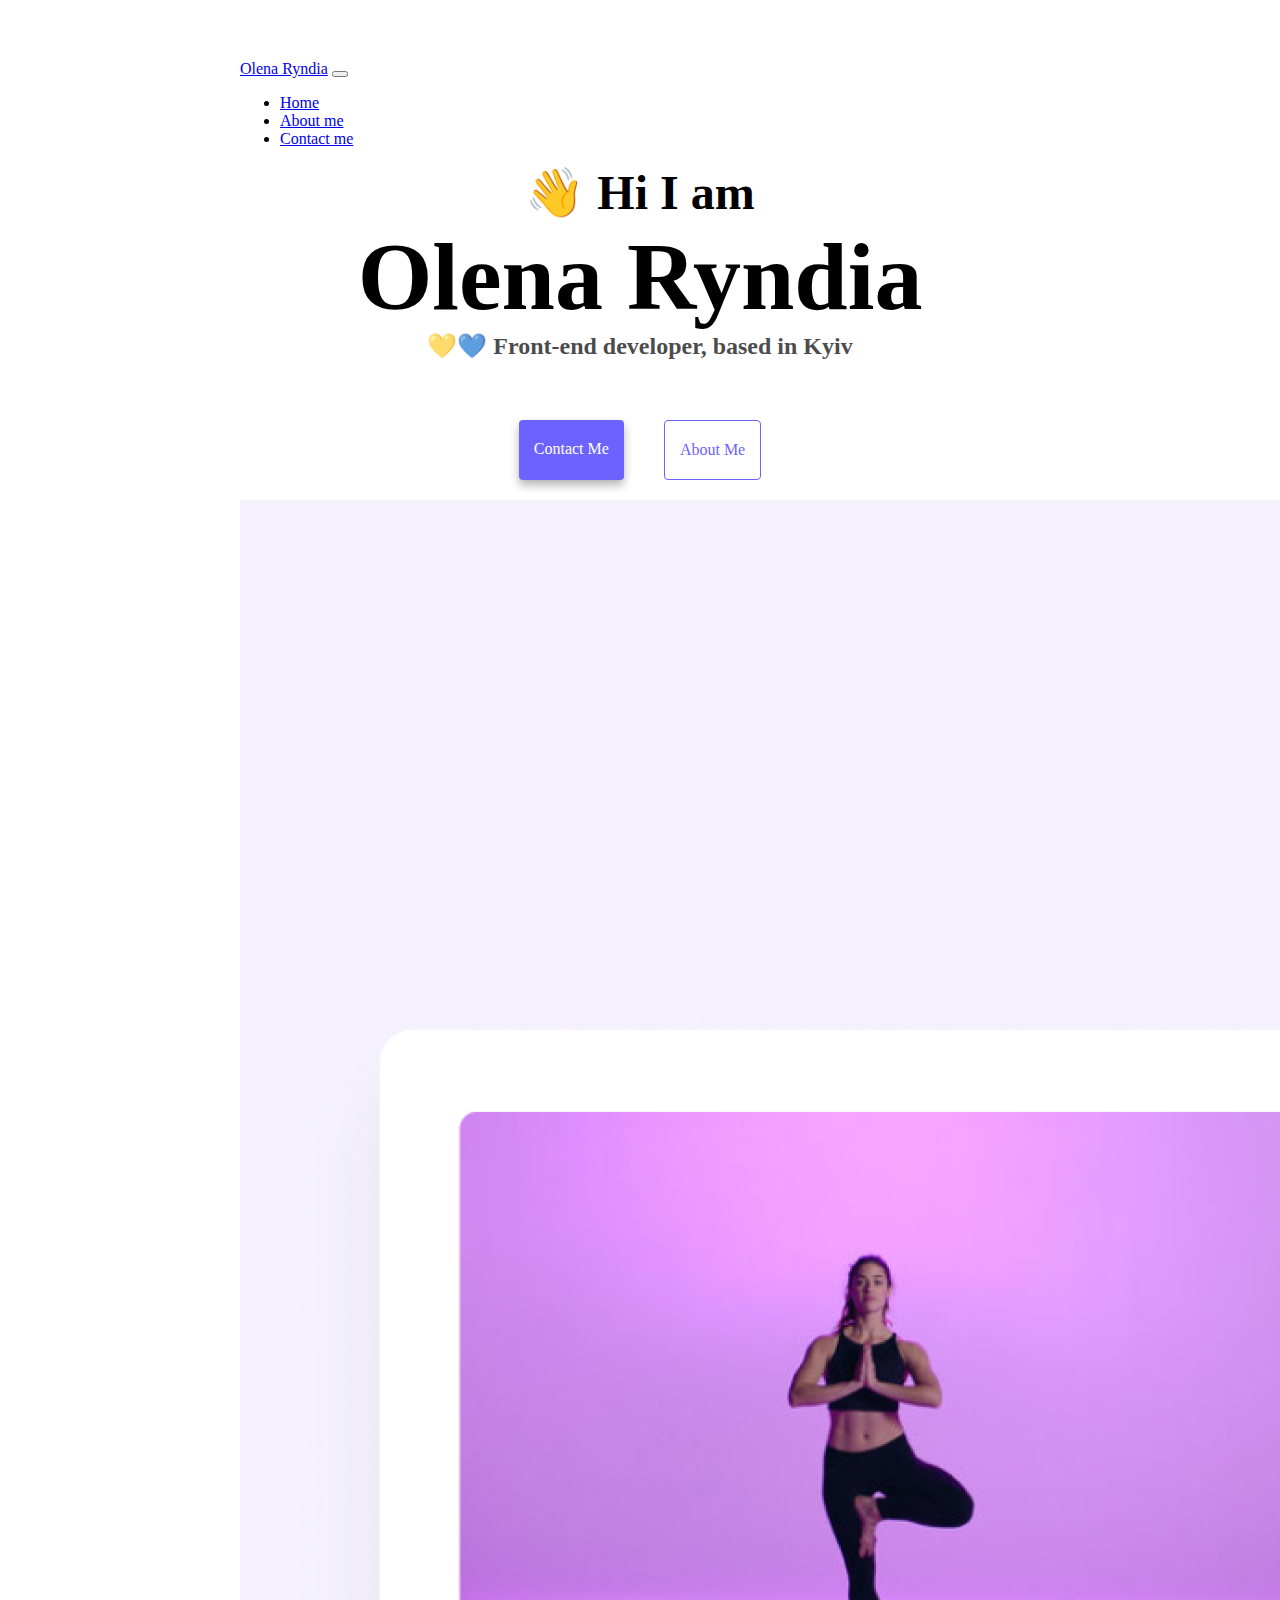
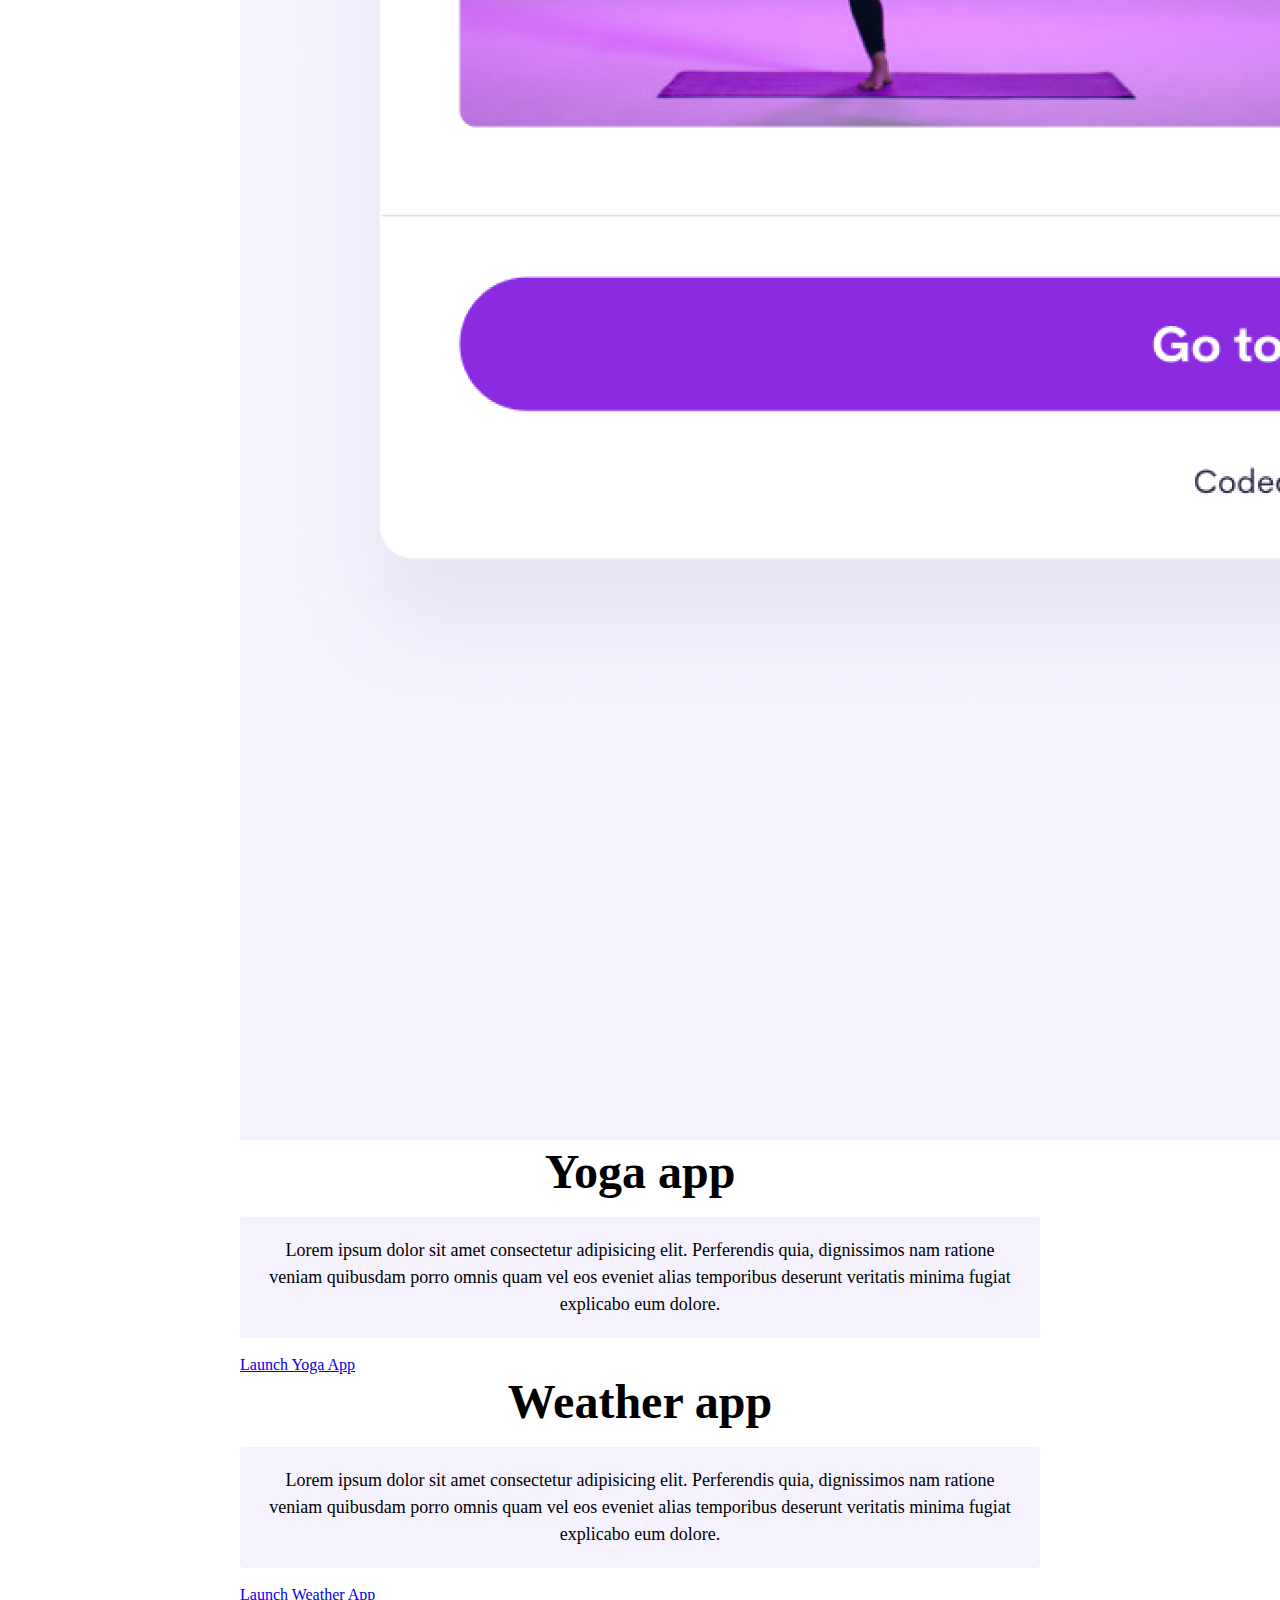
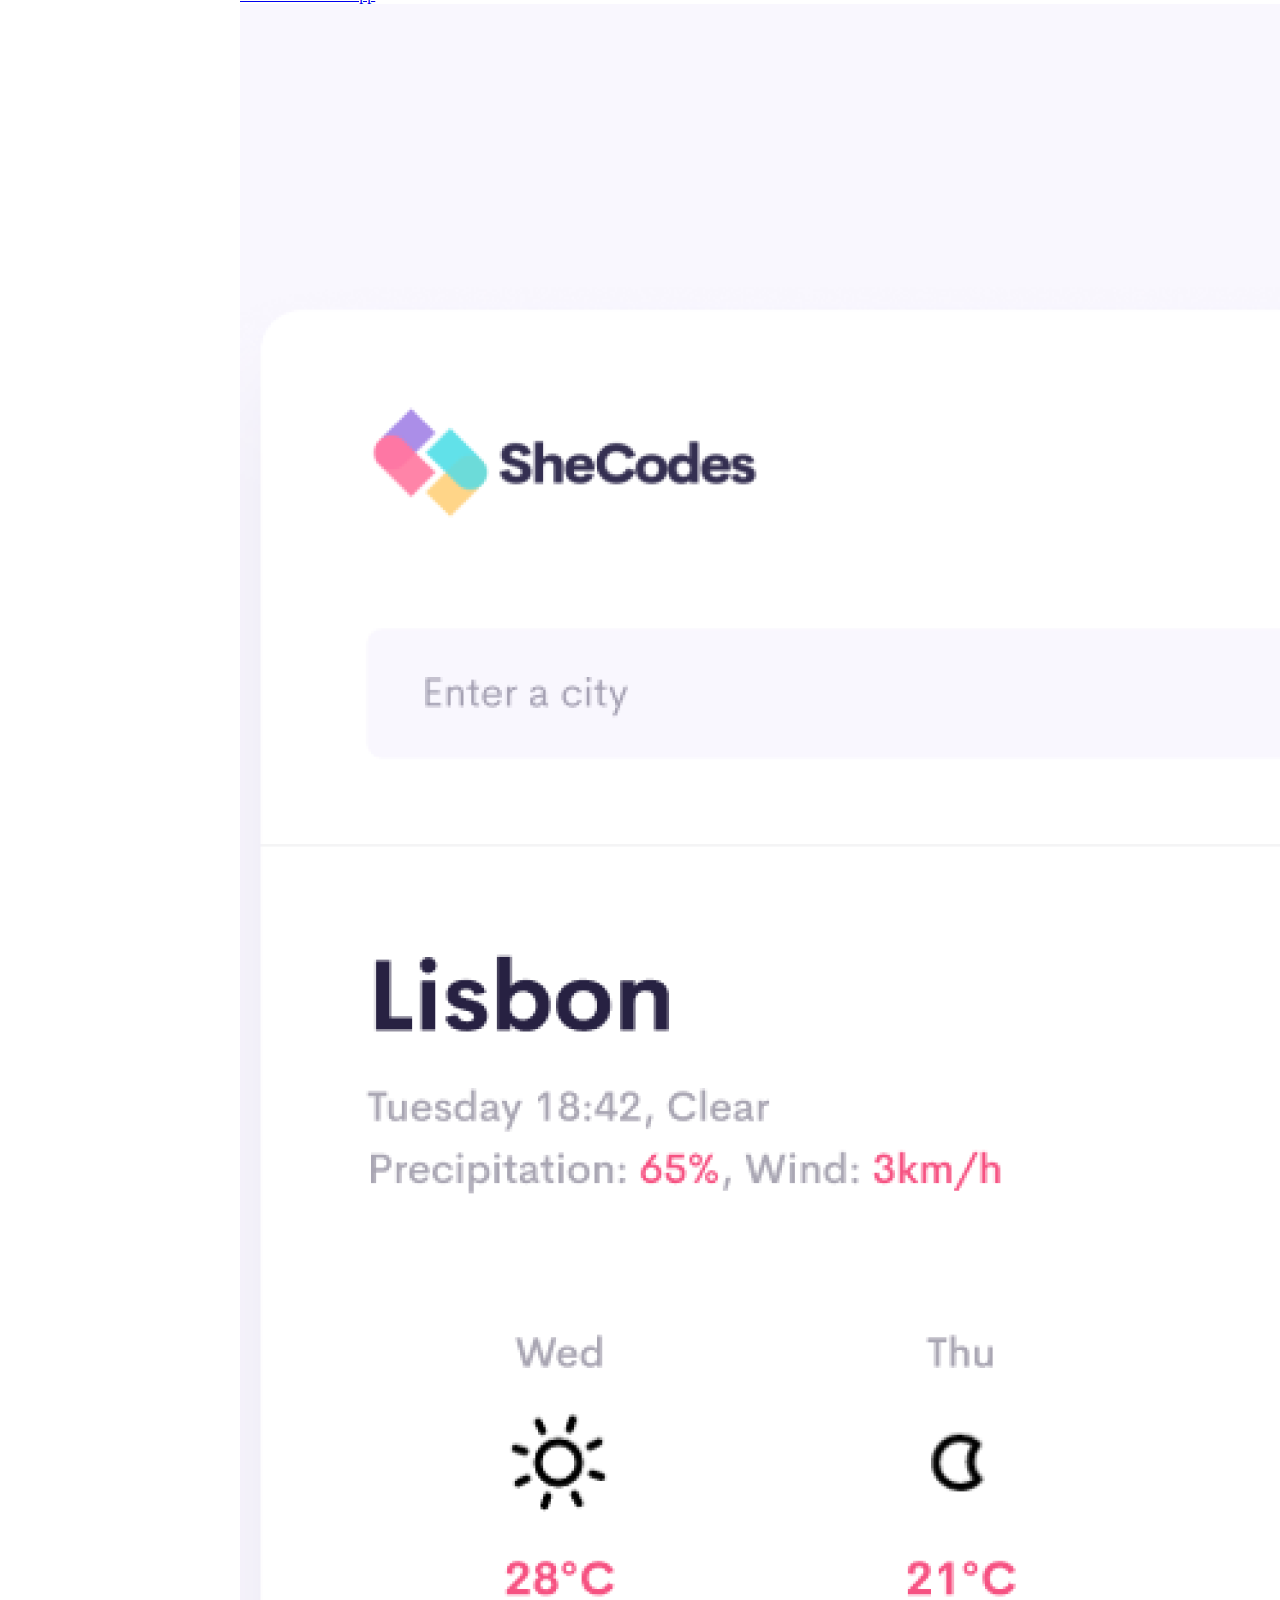
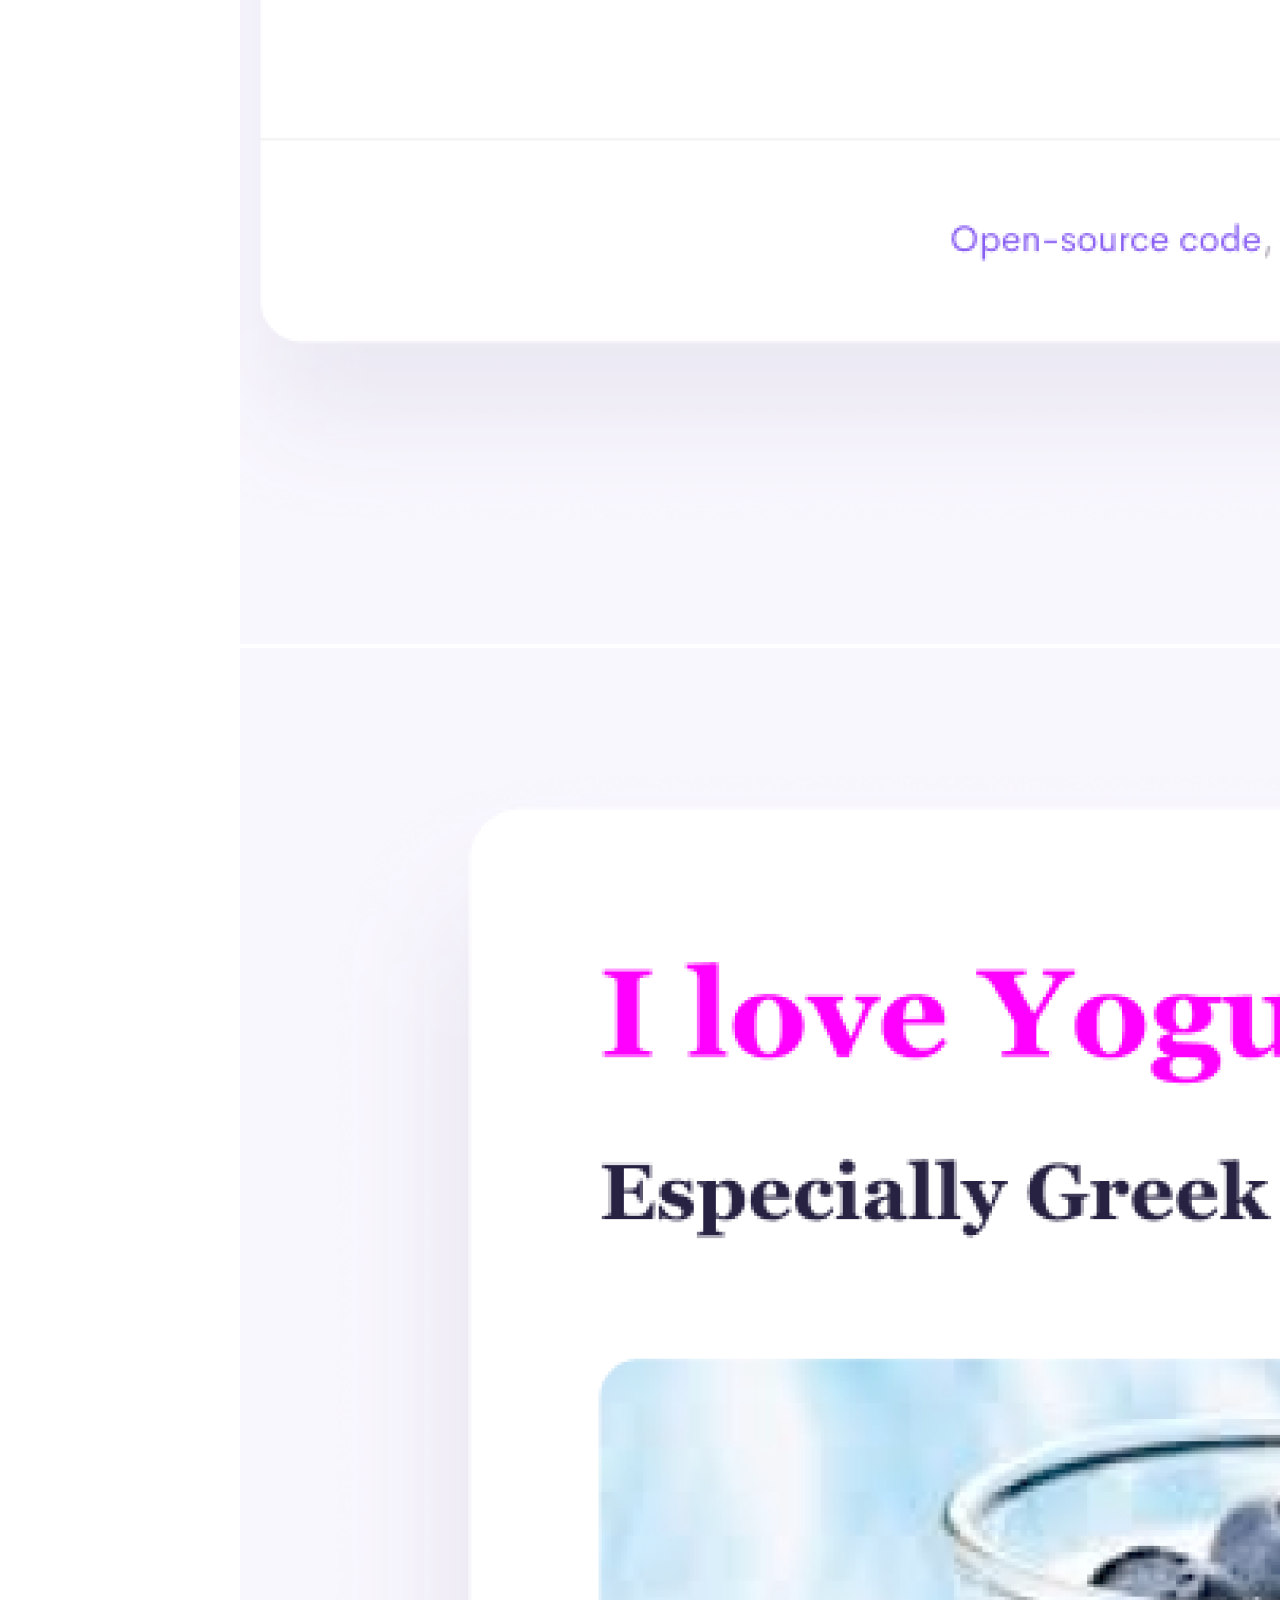
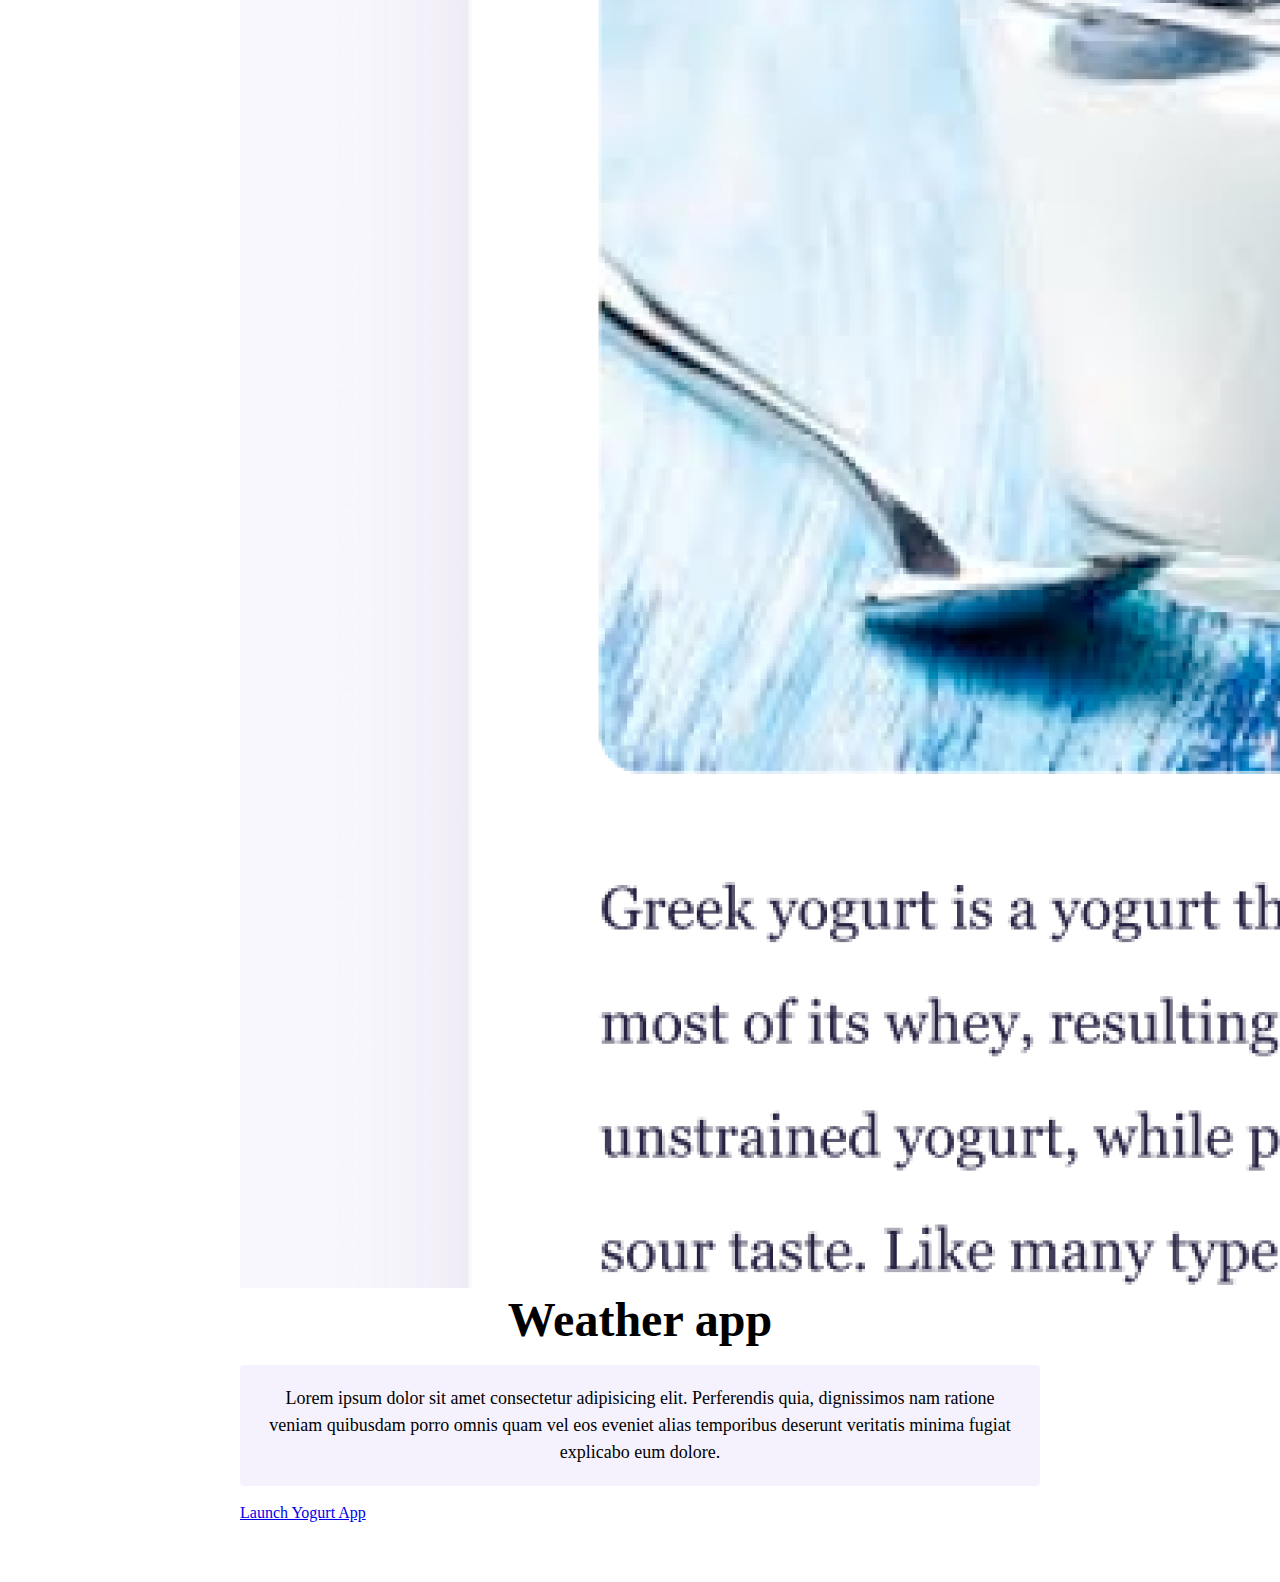
<file: index.html>
<!DOCTYPE html>
<html lang="en">
  <head>
    <meta charset="UTF-8" />
    <meta http-equiv="X-UA-Compatible" content="IE=edge" />
    <meta name="viewport" content="width=device-width, initial-scale=1.0" />
    <meta name="description" content="Olena Ryndia is a front-end developer based in Kyiv, check out his projects and contact him for job inquiries">
    <title>Front-end developer - Olena Ryndia</title>
    <link rel="stylesheet" href="style.css" />
    <link/>
    <link href="https://cdn.jsdelivr.net/npm/bootstrap@5.2.0/dist/css/bootstrap.min.css" rel="stylesheet" integrity="sha384-gH2yIJqKdNHPEq0n4Mqa/HGKIhSkIHeL5AyhkYV8i59U5AR6csBvApHHNl/vI1Bx" crossorigin="anonymous">
    <script src="https://cdn.jsdelivr.net/npm/bootstrap@5.2.0/dist/js/bootstrap.bundle.min.js" integrity="sha384-A3rJD856KowSb7dwlZdYEkO39Gagi7vIsF0jrRAoQmDKKtQBHUuLZ9AsSv4jD4Xa" crossorigin="anonymous"></script>
  </head>
  <body>
    <nav class="navbar navbar-expand-lg bg-light">
      <div class="container-fluid">
        <a class="navbar-brand" href="index.html">Olena Ryndia</a>
        <button
          class="navbar-toggler"
          type="button"
          data-bs-toggle="collapse"
          data-bs-target="#navbarNav"
          aria-controls="navbarNav"
          aria-expanded="false"
          aria-label="Toggle navigation"
        >
          <span class="navbar-toggler-icon"></span>
        </button>
        <div class="collapse navbar-collapse" id="navbarNav">
          <ul class="navbar-nav">
            <li class="nav-item">
              <a class="nav-link active" aria-current="page" href="index.html"
                >Home</a
              >
            </li>
            <li class="nav-item">
              <a class="nav-link" href="about.html">About me</a>
            </li>
            <li class="nav-item">
              <a class="nav-link" href="about.html#contact">Contact me</a>
            </li>
          </ul>
        </div>
      </div>
    </nav>
    <h2>👋 Hi I am</h2>
    <h1>Olena Ryndia</h1>
    <h3>💛💙 Front-end developer, based in Kyiv</h3>
    <div class="navigation-links">
      <a href="about.html#contact" class="contact-link">Contact me</a>
      <a href="about.html" class="about-link">About me</a>
    </div>
    <div class="container">
      <div class="row">
        <div class="col-md-6">
          <img src="images/yoga.png" class="img-fluid rounded" />
        </div>
        <div class="col-md-6">
          <h2 class="mb-3">Yoga app</h2>
          <p>
            Lorem ipsum dolor sit amet consectetur adipisicing elit. Perferendis
            quia, dignissimos nam ratione veniam quibusdam porro omnis quam vel
            eos eveniet alias temporibus deserunt veritatis minima fugiat
            explicabo eum dolore.
          </p>
          <div class="mt-5">
            <a href="#" class="primary-link">Launch Yoga App</a>
          </div>
        </div>
      </div>
      <div class="row mt-5">
        <div class="col-md-6">
          <h2 class="mb-3">Weather app</h2>
          <p>
            Lorem ipsum dolor sit amet consectetur adipisicing elit. Perferendis
            quia, dignissimos nam ratione veniam quibusdam porro omnis quam vel
            eos eveniet alias temporibus deserunt veritatis minima fugiat
            explicabo eum dolore.
          </p>
          <div class="mb-5 mt-5">
            <a href="#" class="primary-link">Launch Weather App</a>
          </div>
        </div>
        <div class="col-md-6">
          <img src="images/weather.png" class="img-fluid rounded" />
        </div>
      </div>
      <div class="row mt-5">
        <div class="col-md-6">
          <img src="images/yogurt.png" class="img-fluid rounded" />
        </div>
        <div class="col-md-6">
          <h2 class="mb-3">Weather app</h2>
          <p>
            Lorem ipsum dolor sit amet consectetur adipisicing elit. Perferendis
            quia, dignissimos nam ratione veniam quibusdam porro omnis quam vel
            eos eveniet alias temporibus deserunt veritatis minima fugiat
            explicabo eum dolore.
          </p>
          <div class="mb-5 mt-5">
            <a href="#" class="primary-link">Launch Yogurt App</a>
          </div>
        </div>
      </div>
    </div>
  </body>
</html>
</file>
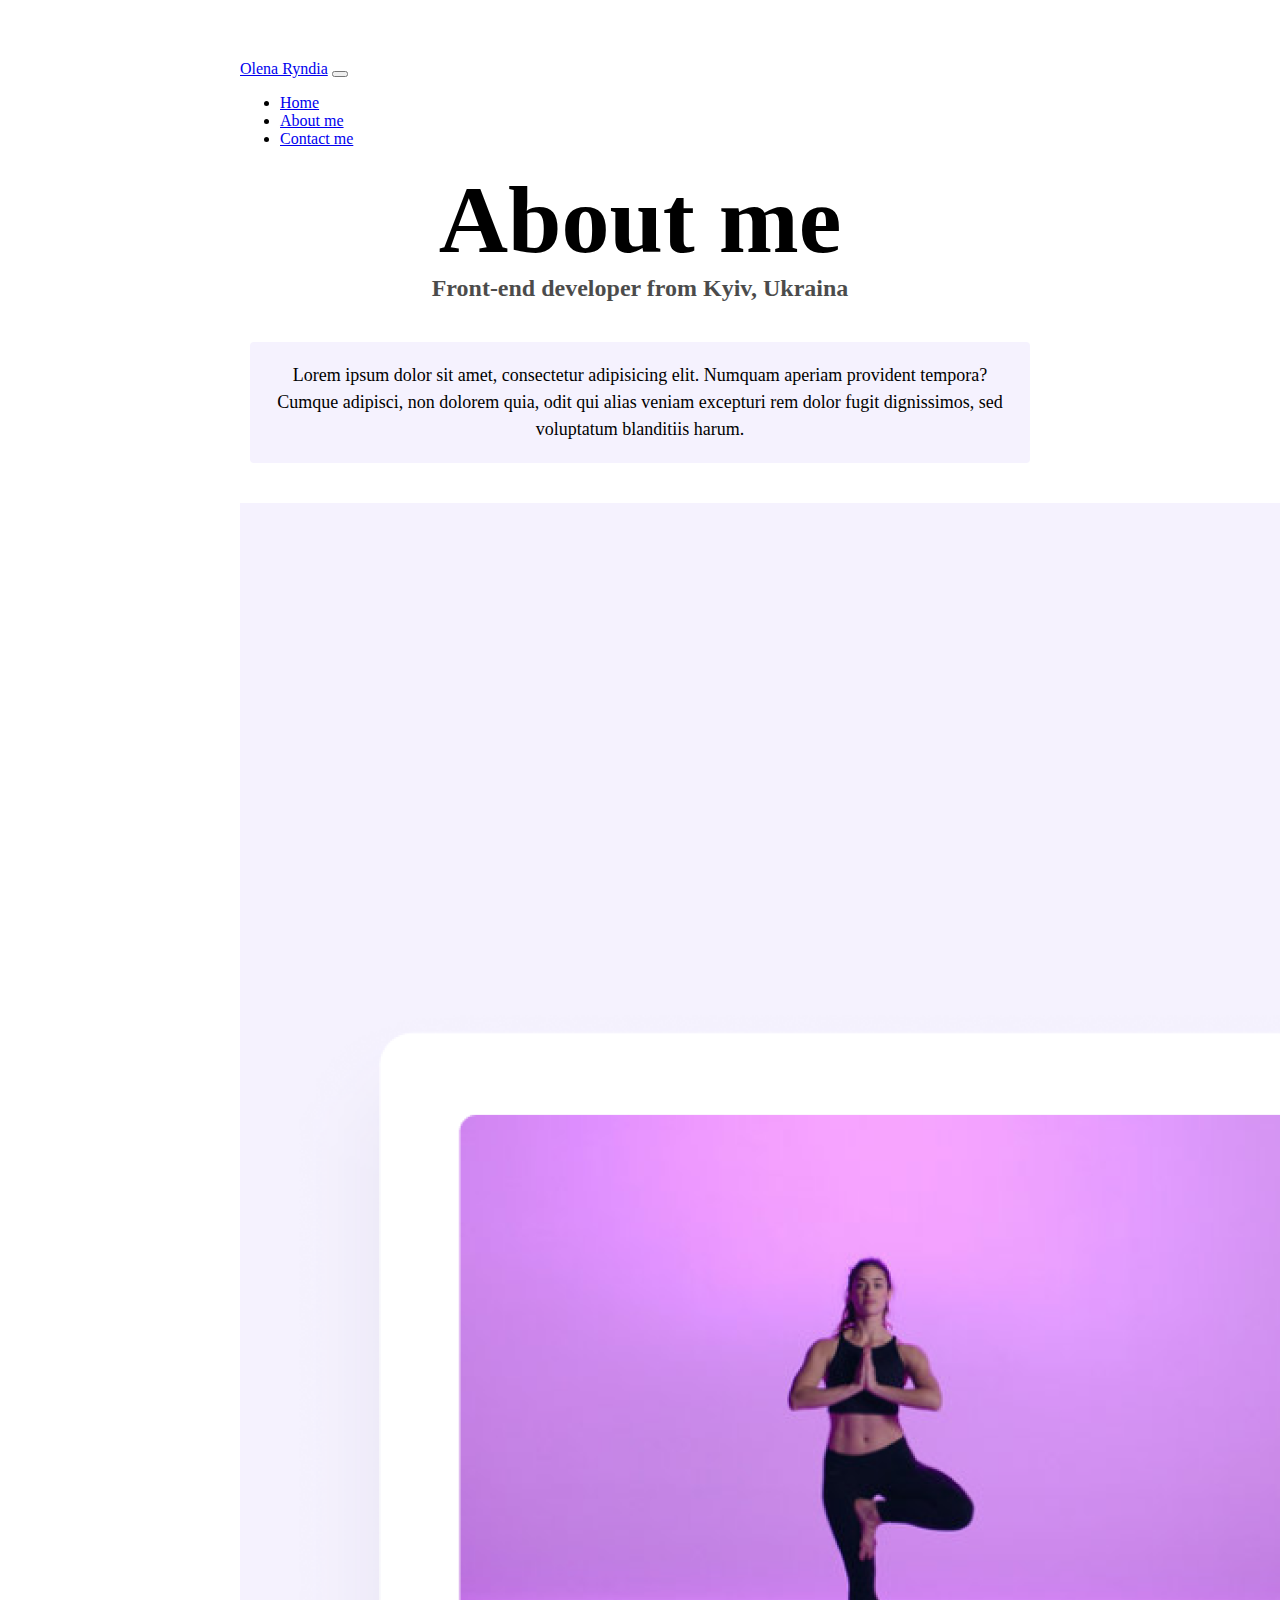
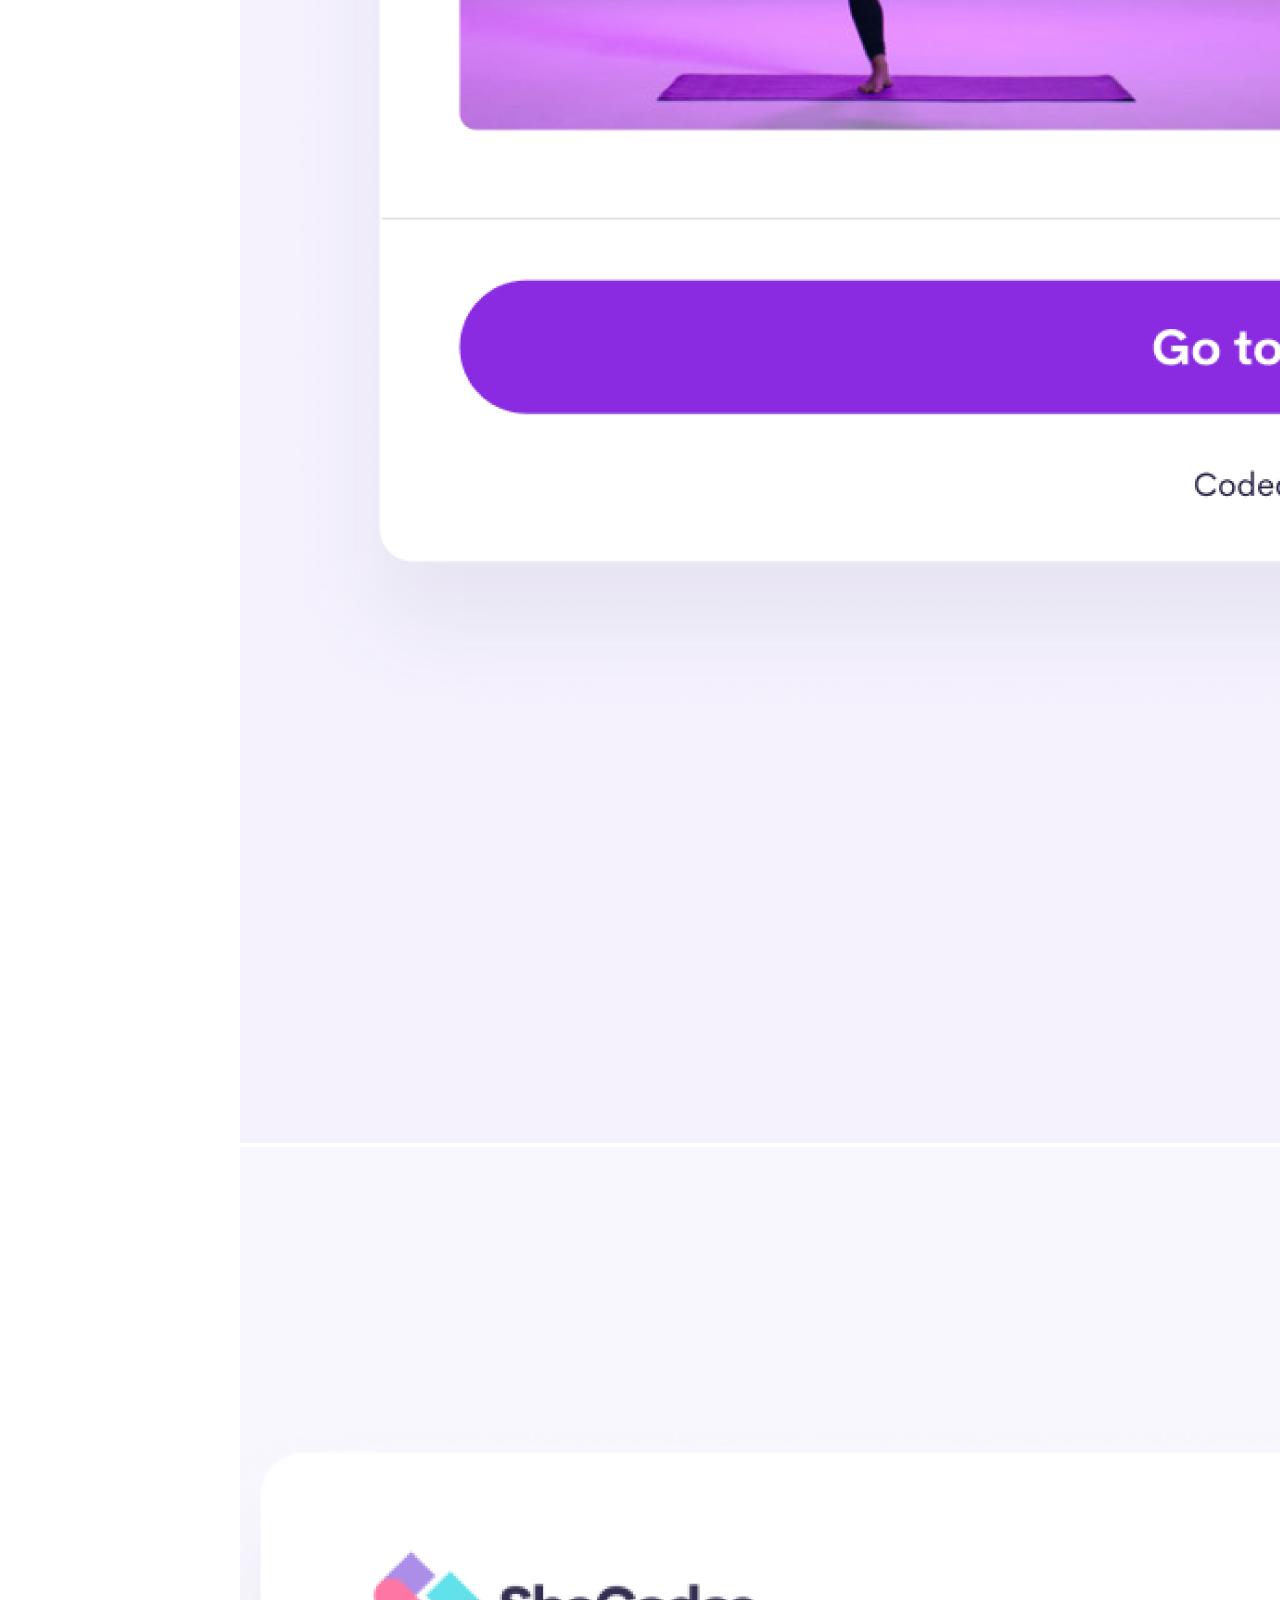
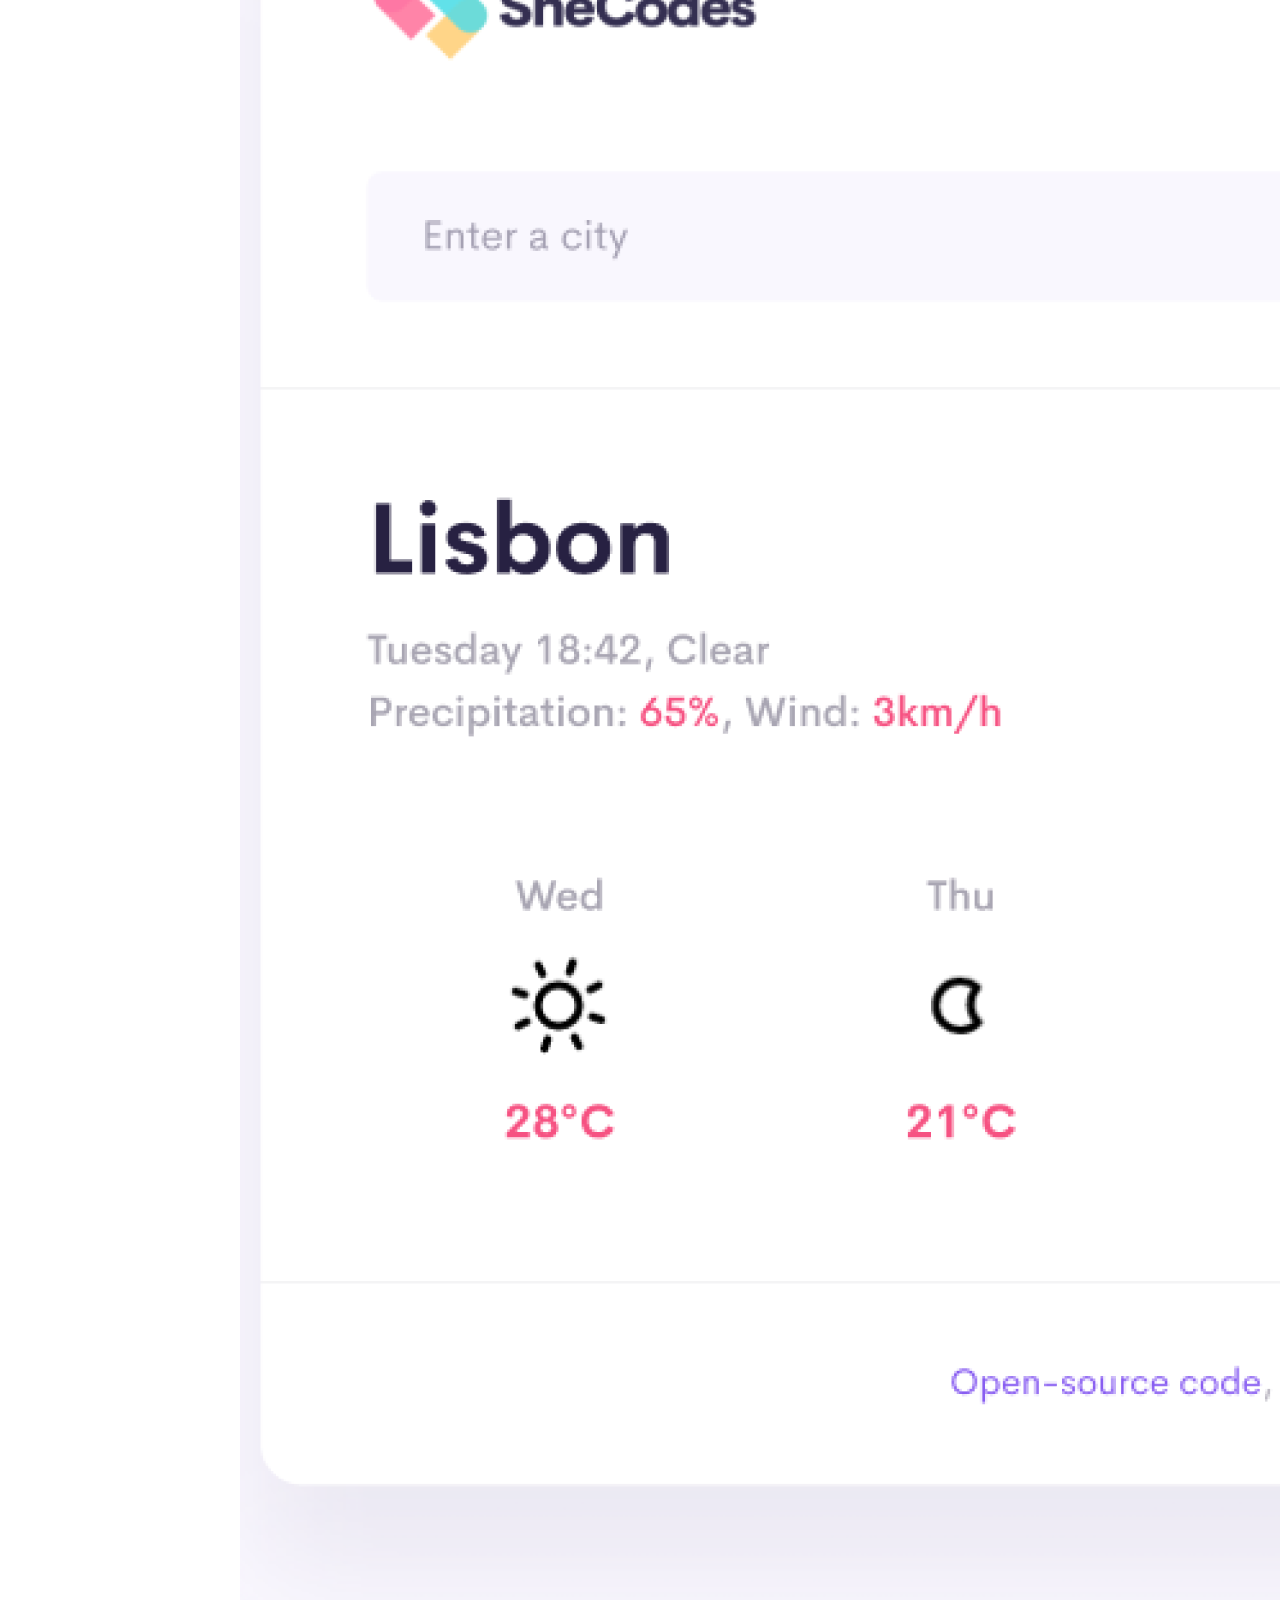
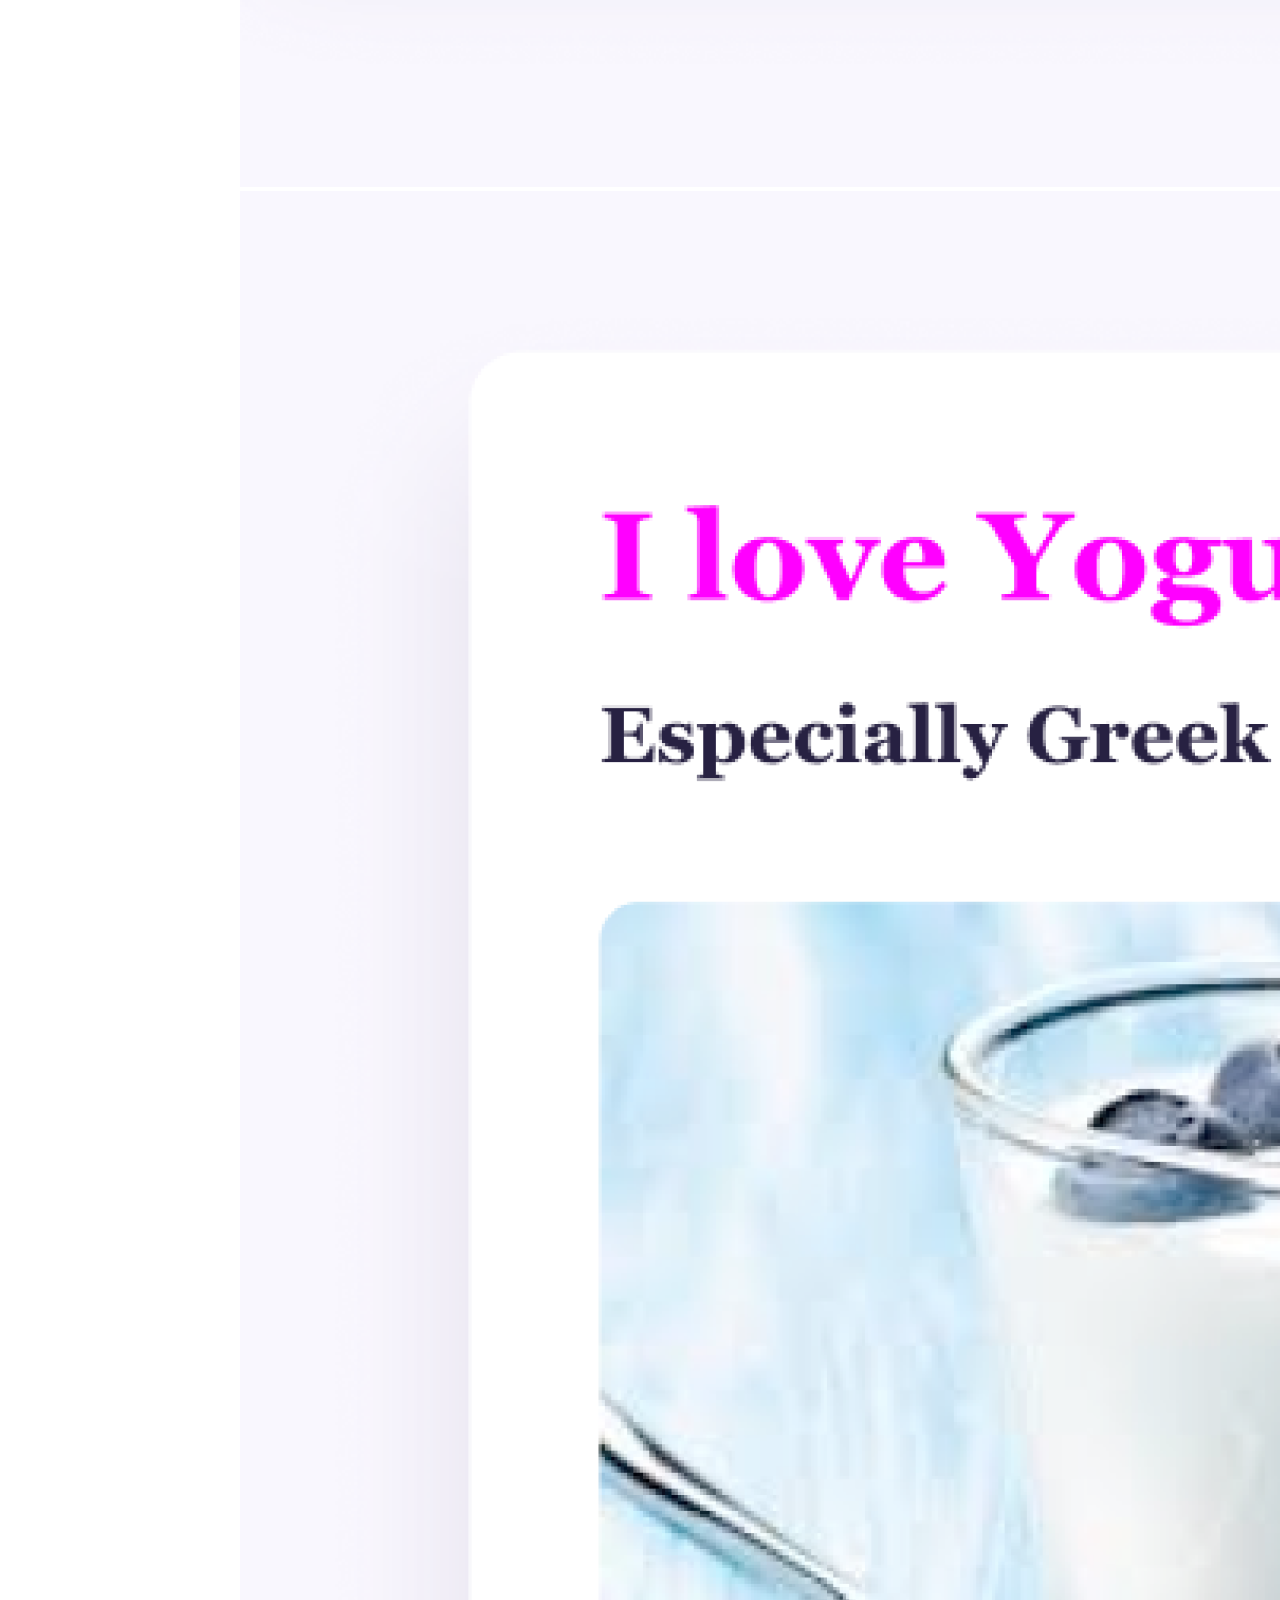
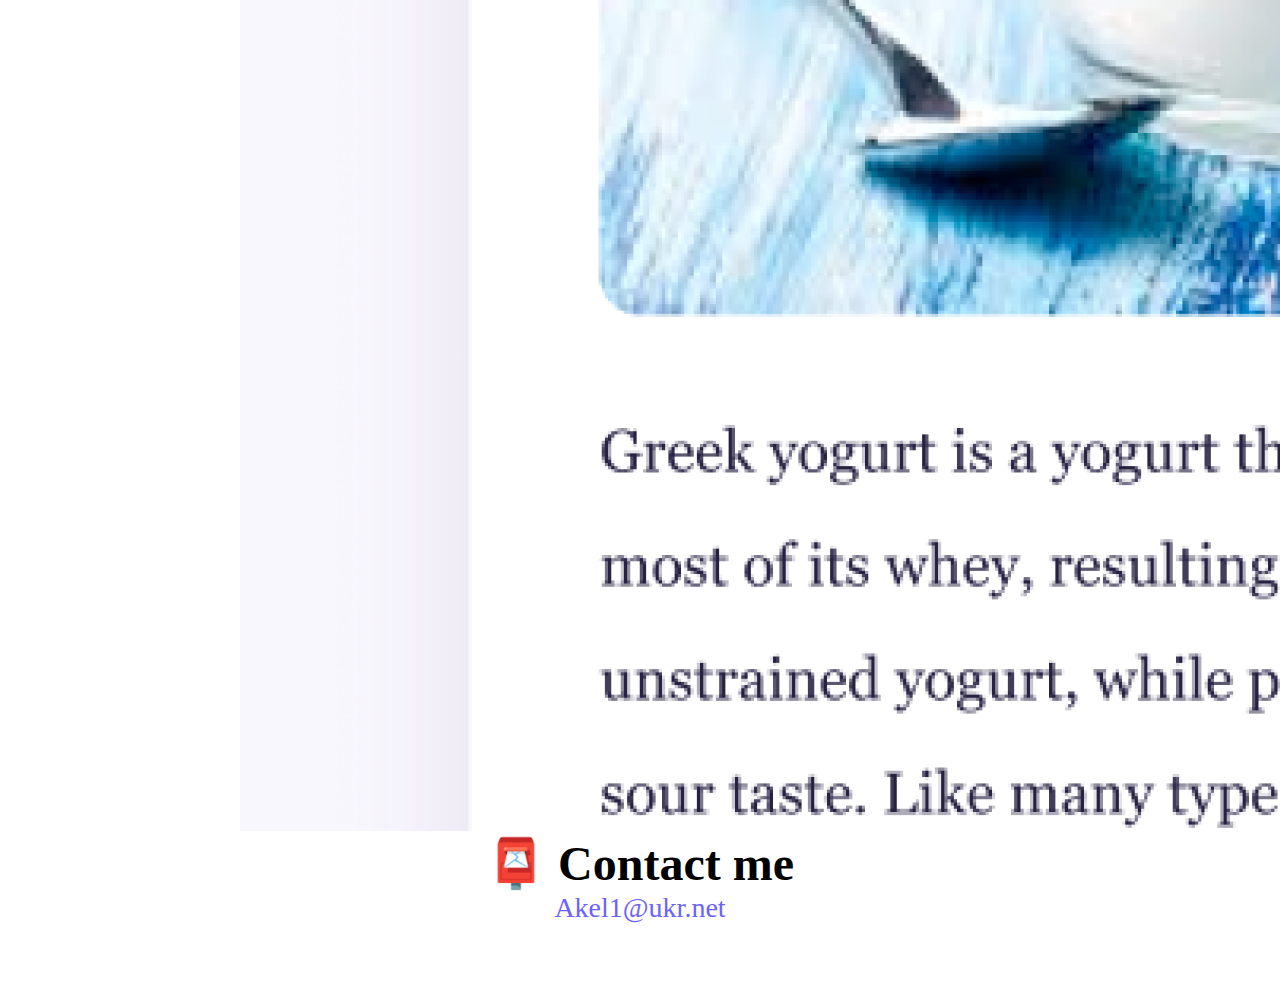
<file: about.html>
<!DOCTYPE html>
<html lang="en">
  <head>
    <meta charset="UTF-8" />
    <meta http-equiv="X-UA-Compatible" content="IE=edge" />
    <meta name="viewport" content="width=device-width, initial-scale=1.0" />
    <link rel="stylesheet" href="style.css" />
    <title>About me - Olena Ryndia</title>
    <meta name="description" content="About Olena Ryndia, a front-end developer based in Kyiv">
    <link
      href="https://cdn.jsdelivr.net/npm/bootstrap@5.2.0/dist/css/bootstrap.min.css"
      rel="stylesheet"
      integrity="sha384-gH2yIJqKdNHPEq0n4Mqa/HGKIhSkIHeL5AyhkYV8i59U5AR6csBvApHHNl/vI1Bx"
      crossorigin="anonymous"
    /><link href="https://cdn.jsdelivr.net/npm/bootstrap@5.2.0/dist/css/bootstrap.min.css" rel="stylesheet" integrity="sha384-gH2yIJqKdNHPEq0n4Mqa/HGKIhSkIHeL5AyhkYV8i59U5AR6csBvApHHNl/vI1Bx" crossorigin="anonymous">
    <script src="https://cdn.jsdelivr.net/npm/bootstrap@5.2.0/dist/js/bootstrap.bundle.min.js" integrity="sha384-A3rJD856KowSb7dwlZdYEkO39Gagi7vIsF0jrRAoQmDKKtQBHUuLZ9AsSv4jD4Xa" crossorigin="anonymous"></script>
  </head>
  <body>
    <nav class="navbar navbar-expand-lg navbar-light bg-light fixed-top">
      <div class="container">
        <a class="navbar-brand" href="index.html">Olena Ryndia</a>
        <button
          class="navbar-toggler collapsed"
          type="button"
          data-bs-toggle="collapse"
          data-bs-target="#navbarNav"
          aria-controls="navbarNav"
          aria-expanded="false"
          aria-label="Toggle navigation"
        >
          <span class="navbar-toggler-icon"></span>
        </button>
        <div class="navbar-collapse collapse" id="navbarNav" >
          <ul class="navbar-nav">
            <li class="nav-item">
              <a class="nav-link" aria-current="page" href="index.html">Home</a>
            </li>
            <li class="nav-item">
              <a class="nav-link active" href="about.html">About me</a>
            </li>
            <li class="nav-item">
              <a class="nav-link" href="#contact">Contact me</a>
            </li>
          </ul>
        </div>
      </div>
    </nav>

    <h1>About me</h1>
    <h3>Front-end developer from Kyiv, Ukraina</h3>
    <div class="about-paragraphs">
      <p>
        Lorem ipsum dolor sit amet, consectetur adipisicing elit. Numquam
        aperiam provident tempora? Cumque adipisci, non dolorem quia, odit qui
        alias veniam excepturi rem dolor fugit dignissimos, sed voluptatum
        blanditiis harum.
      </p>
    </div>
    <div class="container">
      <div class="row">
        <div class="col-sm-4">
          <img src="images/yoga.png" class="img-fluid p-2 shadow rounded" />
        </div>
        <div class="col-sm-4">
          <img src="images/weather.png" class="img-fluid p-2 shadow rounded" />
        </div>
        <div class="col-sm-4">
          <img src="images/yogurt.png" class="img-fluid p-2 shadow rounded" />
        </div>
      </div>
    </div>
    <div id="contact">
      <h2>📮 Contact me</h2>
      <a href="mailto:Akel1@ukr.net" class="email-link"> Akel1@ukr.net </a>
    </div>
  </body>
</html>
</file>
<file: style.css>
:root {
  --primary-color: #6c63ff;
  --secondary-color: #f5f2fe;
  --box-shadow: 0 5px 10px rgba(0, 0, 0, 0.3);
}

body {
  margin: 60px auto;
  max-width: 800px;
}

h1,
h2,
h3 {
  text-align: center;
  margin: 0;
}

h1 {
  font-size: 96px;
}
h1,
h2,
h3 {
  margin: 0;
}

h2 {
  font-size: 48px;
}

h3 {
  font-size: 24px;
  opacity: 0.7;
}

p {
  background: var(--secondary-color);
  padding: 20px;
  border-radius: 4px;
  font-size: 18px;
  line-height: 1.5;
  text-align: center;
}

.navigation-links {
  display: flex;
  margin-top: 40px;
  justify-content: center;
}

.navigation-links a {
  margin: 20px;
  border-radius: 4px;
  padding: 20px 15px;
  text-decoration: none;
  text-transform: capitalize;
}

.contact-link {
  background: var(--primary-color);
  box-shadow: var(--box-shadow);
  color: white;
}

.about-link {
  color: var(--primary-color);
  border: 1px solid var(--primary-color);
}

.homepage-link {
  color: var(--primary-color);
  text-align: center;
  display: block;
}

.about-paragraphs {
  display: flex;
  margin: 30px 0;
}

.about-paragraphs p {
  margin: 10px;
}

.email-link {
  display: flex;
  justify-content: center;
  color: var(--primary-color);
  font-size: 28px;
  text-decoration: none;
}

.email-link:hover {
  text-decoration: underline;
}
</file>
